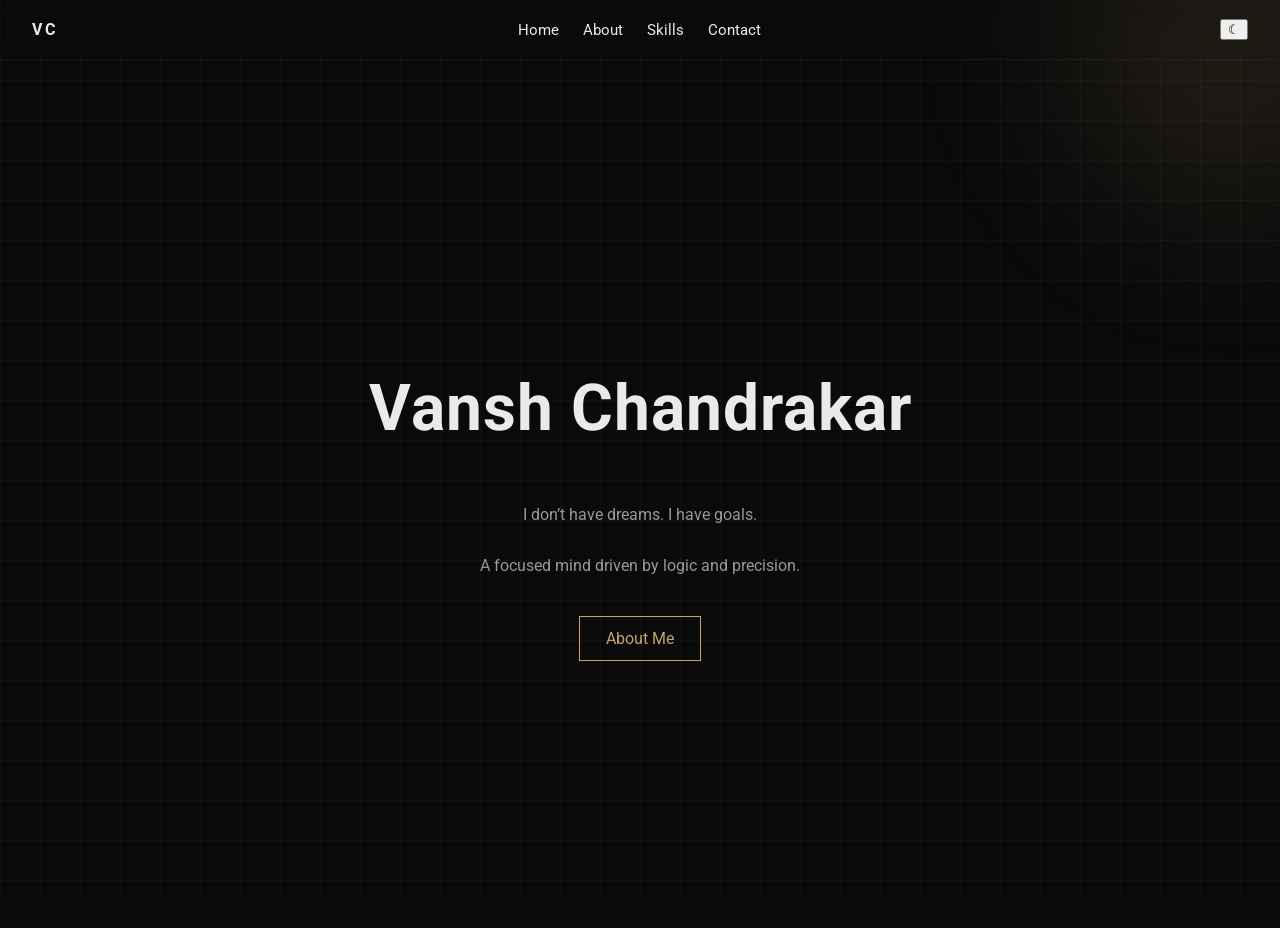
<file: index.html>
<!DOCTYPE html>
<html lang="en">
<head>
<meta charset="UTF-8">
<meta name="viewport" content="width=device-width, initial-scale=1.0">
<meta name="description" content="Vansh Chandrakar Portfolio">
<title>Vansh Chandrakar</title>

<link rel="stylesheet" href="styles.css">
<link href="https://fonts.googleapis.com/css2?family=Roboto:wght@300;400;500;700&display=swap" rel="stylesheet">
</head>

<body>

<div class="bg-grid"></div>
<div class="bg-glow"></div>
<div class="marble-overlay"></div>
<div class="statue-overlay"></div>

<header>
<nav class="navbar">
<div class="logo">VC</div>

<ul class="nav-links">
<li><a href="index.html">Home</a></li>
<li><a href="about.html">About</a></li>
<li><a href="skills.html">Skills</a></li>
<li><a href="contact.html">Contact</a></li>
</ul>

<button id="toggle" aria-label="Toggle Theme">☾</button>
</nav>
</header>

<main class="hero">
<h1 class="fade">Vansh Chandrakar</h1>
<p class="fade delay">I don’t have dreams. I have goals.</p>
<p class="fade delay2">A focused mind driven by logic and precision.</p>

<a href="about.html" class="btn fade delay3">About Me</a>
</main>

<script src="script.js"></script>
</body>
</html>
</file>
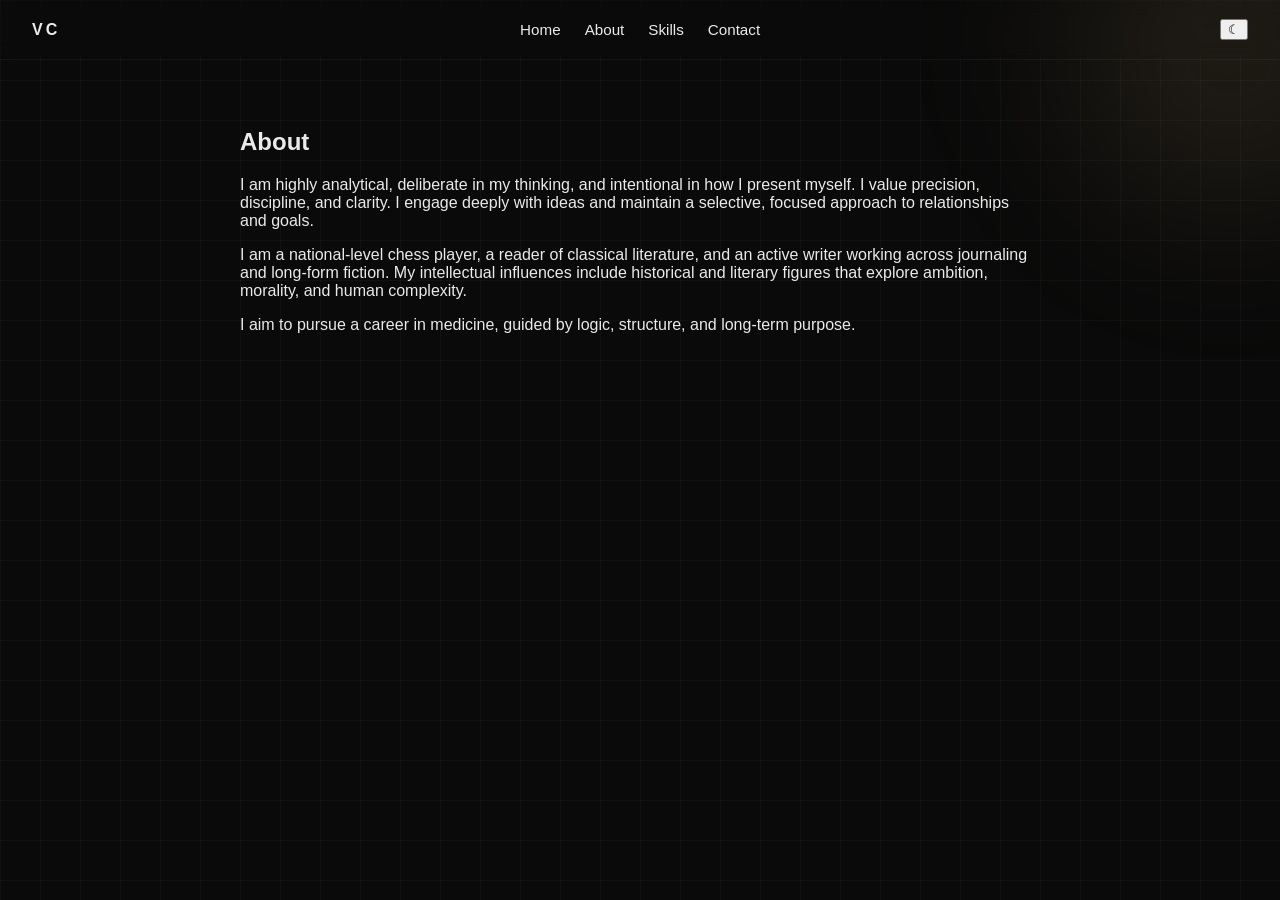
<file: about.html>
<!DOCTYPE html>
<html lang="en">
<head>
<meta charset="UTF-8">
<meta name="viewport" content="width=device-width, initial-scale=1.0">
<meta name="description" content="About Vansh Chandrakar">
<title>About</title>

<link rel="stylesheet" href="styles.css">
</head>

<body>

<div class="bg-grid"></div>
<div class="bg-glow"></div>
<div class="marble-overlay"></div>
<div class="statue-overlay"></div>

<header>
<nav class="navbar">
<div class="logo">VC</div>

<ul class="nav-links">
<li><a href="index.html">Home</a></li>
<li><a href="about.html">About</a></li>
<li><a href="skills.html">Skills</a></li>
<li><a href="contact.html">Contact</a></li>
</ul>

<button id="toggle">☾</button>
</nav>
</header>

<main class="content">
<h2>About</h2>

<p>
I am highly analytical, deliberate in my thinking, and intentional in how I present myself. I value precision, discipline, and clarity. I engage deeply with ideas and maintain a selective, focused approach to relationships and goals.
</p>

<p>
I am a national-level chess player, a reader of classical literature, and an active writer working across journaling and long-form fiction. My intellectual influences include historical and literary figures that explore ambition, morality, and human complexity.
</p>

<p>
I aim to pursue a career in medicine, guided by logic, structure, and long-term purpose.
</p>

</main>

<script src="script.js"></script>
</body>
</html>
</file>
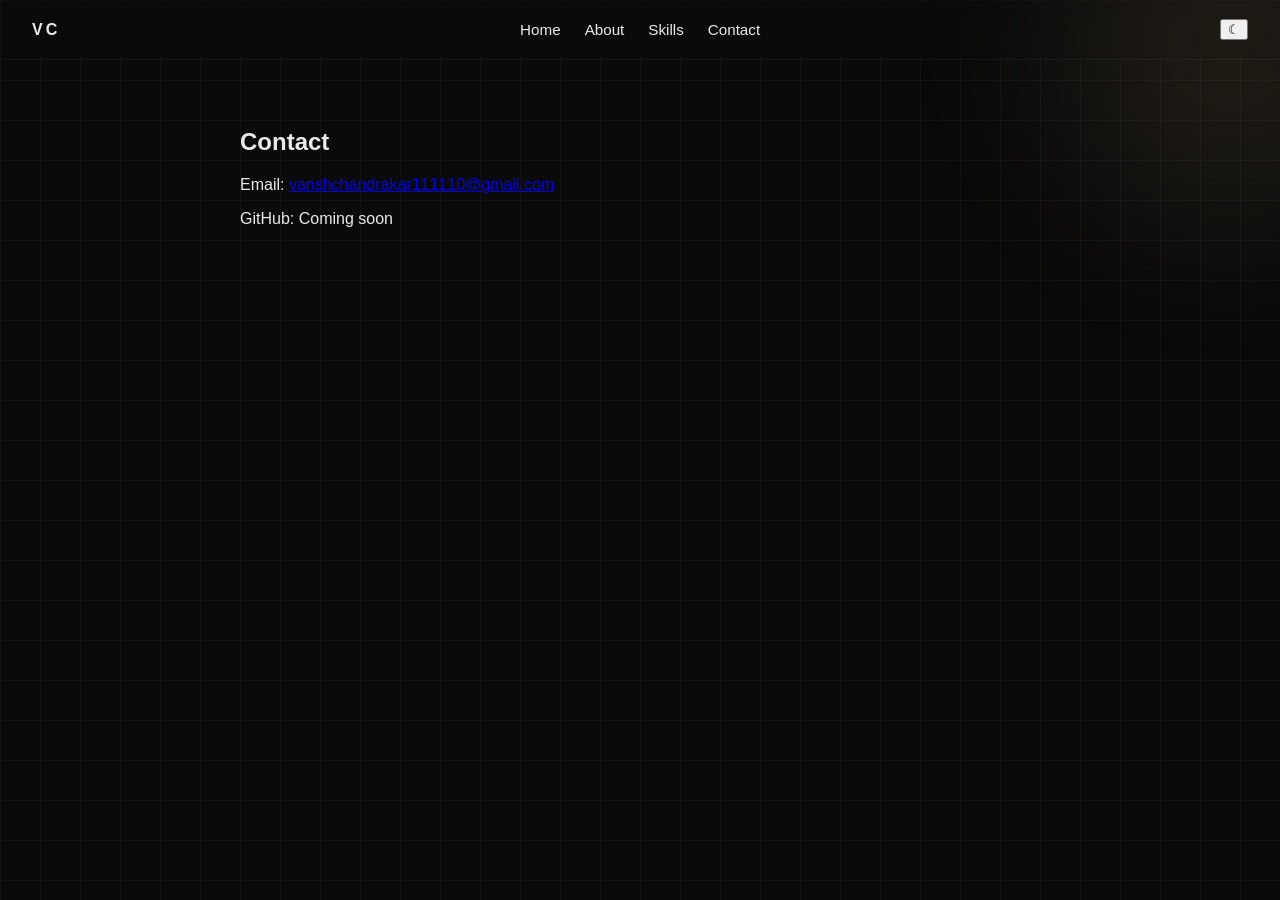
<file: contact.html>
<!DOCTYPE html>
<html lang="en">
<head>
<meta charset="UTF-8">
<meta name="viewport" content="width=device-width, initial-scale=1.0">
<meta name="description" content="Contact Vansh Chandrakar">
<title>Contact</title>

<link rel="stylesheet" href="styles.css">
</head>

<body>

<div class="bg-grid"></div>
<div class="bg-glow"></div>
<div class="marble-overlay"></div>
<div class="statue-overlay"></div>

<header>
<nav class="navbar">
<div class="logo">VC</div>

<ul class="nav-links">
<li><a href="index.html">Home</a></li>
<li><a href="about.html">About</a></li>
<li><a href="skills.html">Skills</a></li>
<li><a href="contact.html">Contact</a></li>
</ul>

<button id="toggle">☾</button>
</nav>
</header>

<main class="content">
<h2>Contact</h2>

<p>Email: 
<a href="mailto:vanshchandrakar111110@gmail.com">
vanshchandrakar111110@gmail.com
</a>
</p>

<p>GitHub: Coming soon</p>

</main>

<script src="script.js"></script>
</body>
</html>
</file>
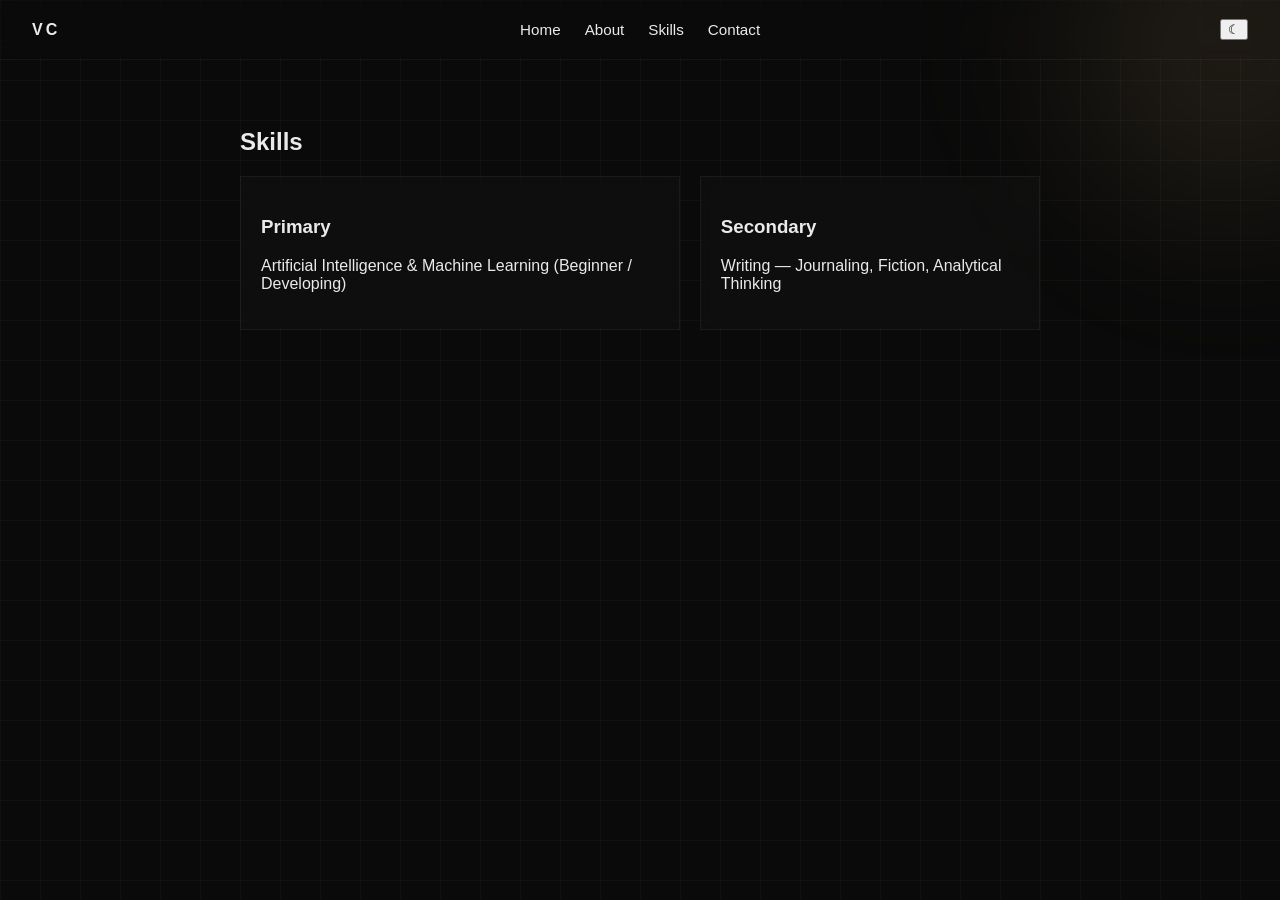
<file: skills.html>
<!DOCTYPE html>
<html lang="en">
<head>
<meta charset="UTF-8">
<meta name="viewport" content="width=device-width, initial-scale=1.0">
<meta name="description" content="Skills of Vansh Chandrakar">
<title>Skills</title>

<link rel="stylesheet" href="styles.css">
</head>

<body>

<div class="bg-grid"></div>
<div class="bg-glow"></div>
<div class="marble-overlay"></div>
<div class="statue-overlay"></div>

<header>
<nav class="navbar">
<div class="logo">VC</div>

<ul class="nav-links">
<li><a href="index.html">Home</a></li>
<li><a href="about.html">About</a></li>
<li><a href="skills.html">Skills</a></li>
<li><a href="contact.html">Contact</a></li>
</ul>

<button id="toggle">☾</button>
</nav>
</header>

<main class="content">
<h2>Skills</h2>

<div class="cards">

<div class="card">
<h3>Primary</h3>
<p>Artificial Intelligence & Machine Learning (Beginner / Developing)</p>
</div>

<div class="card">
<h3>Secondary</h3>
<p>Writing — Journaling, Fiction, Analytical Thinking</p>
</div>

</div>
</main>

<script src="script.js"></script>
</body>
</html>
</file>
<file: styles.css>
:root{
--bg:#0a0a0a;
--text:#eaeaea;
--accent:#c5a46d;
--muted:#999;
}

body{
margin:0;
font-family:'Roboto',sans-serif;
background:var(--bg);
color:var(--text);
overflow-x:hidden;
}

/* BACKGROUND SYSTEM */
.bg-grid{
position:fixed;
top:0;left:0;
width:100%;height:100%;
background-image:
linear-gradient(rgba(255,255,255,0.03) 1px, transparent 1px),
linear-gradient(90deg, rgba(255,255,255,0.03) 1px, transparent 1px);
background-size:40px 40px;
z-index:-4;
}

.bg-glow{
position:fixed;
top:-200px;right:-200px;
width:500px;height:500px;
background: radial-gradient(circle, rgba(197,164,109,0.15), transparent 70%);
filter:blur(60px);
z-index:-3;
}

/* MARBLE TEXTURE */
.marble-overlay{
position:fixed;
top:0;left:0;
width:100%;height:100%;
background:url('https://www.transparenttextures.com/patterns/marble.png');
opacity:0.06;
mix-blend-mode:overlay;
z-index:-2;
}

/* ROMAN STATUE */
.statue-overlay{
position:fixed;
bottom:0;
right:0;
width:400px;
height:90vh;
background:url('https://upload.wikimedia.org/wikipedia/commons/8/8c/Apollo_Belvedere.jpg') no-repeat right bottom;
background-size:contain;
opacity:0.08;
filter:grayscale(100%) contrast(120%);
z-index:-1;
pointer-events:none;
}

/* NAV */
.navbar{
display:flex;
justify-content:space-between;
align-items:center;
padding:1.2rem 2rem;
backdrop-filter: blur(8px);
border-bottom:1px solid rgba(255,255,255,0.05);
}

.logo{
font-weight:700;
letter-spacing:3px;
}

.nav-links{
display:flex;
gap:24px;
list-style:none;
padding:0;
margin:0;
}

.nav-links a{
color:var(--text);
text-decoration:none;
position:relative;
font-size:0.95rem;
}

.nav-links a::after{
content:"";
position:absolute;
width:0;height:1px;
background:var(--accent);
bottom:-4px;left:0;
transition:0.3s;
}

.nav-links a:hover::after{
width:100%;
}

/* HERO */
.hero{
height:92vh;
display:flex;
flex-direction:column;
justify-content:center;
align-items:center;
text-align:center;
padding:20px;
}

.hero h1{
font-size:3rem;
letter-spacing:1px;
}

.hero p{
color:var(--muted);
max-width:500px;
}

/* BUTTON */
.btn{
padding:12px 26px;
border:1px solid var(--accent);
color:var(--accent);
text-decoration:none;
margin-top:25px;
transition:0.3s;
}

.btn:hover{
background:var(--accent);
color:#000;
box-shadow:0 0 20px rgba(197,164,109,0.3);
}

/* CONTENT */
.content{
max-width:800px;
margin:auto;
padding:3rem 1.5rem;
}

/* CARDS */
.cards{
display:flex;
flex-direction:column;
gap:20px;
}

.card{
padding:20px;
border:1px solid rgba(255,255,255,0.05);
background:rgba(255,255,255,0.02);
backdrop-filter:blur(6px);
transition:0.3s;
}

.card:hover{
transform:translateY(-6px);
border-color:var(--accent);
box-shadow:0 10px 30px rgba(0,0,0,0.5);
}

/* ANIMATIONS */
.fade{
opacity:0;
transform:translateY(20px);
}

.fade.show{
opacity:1;
transform:translateY(0);
transition:0.8s ease;
}

.delay{transition-delay:0.2s;}
.delay2{transition-delay:0.4s;}
.delay3{transition-delay:0.6s;}

/* RESPONSIVE */
@media(max-width:768px){
.statue-overlay{
opacity:0.04;
width:250px;
}
}

@media(min-width:768px){
.hero h1{font-size:4rem;}
.cards{flex-direction:row;}
}
</file>
